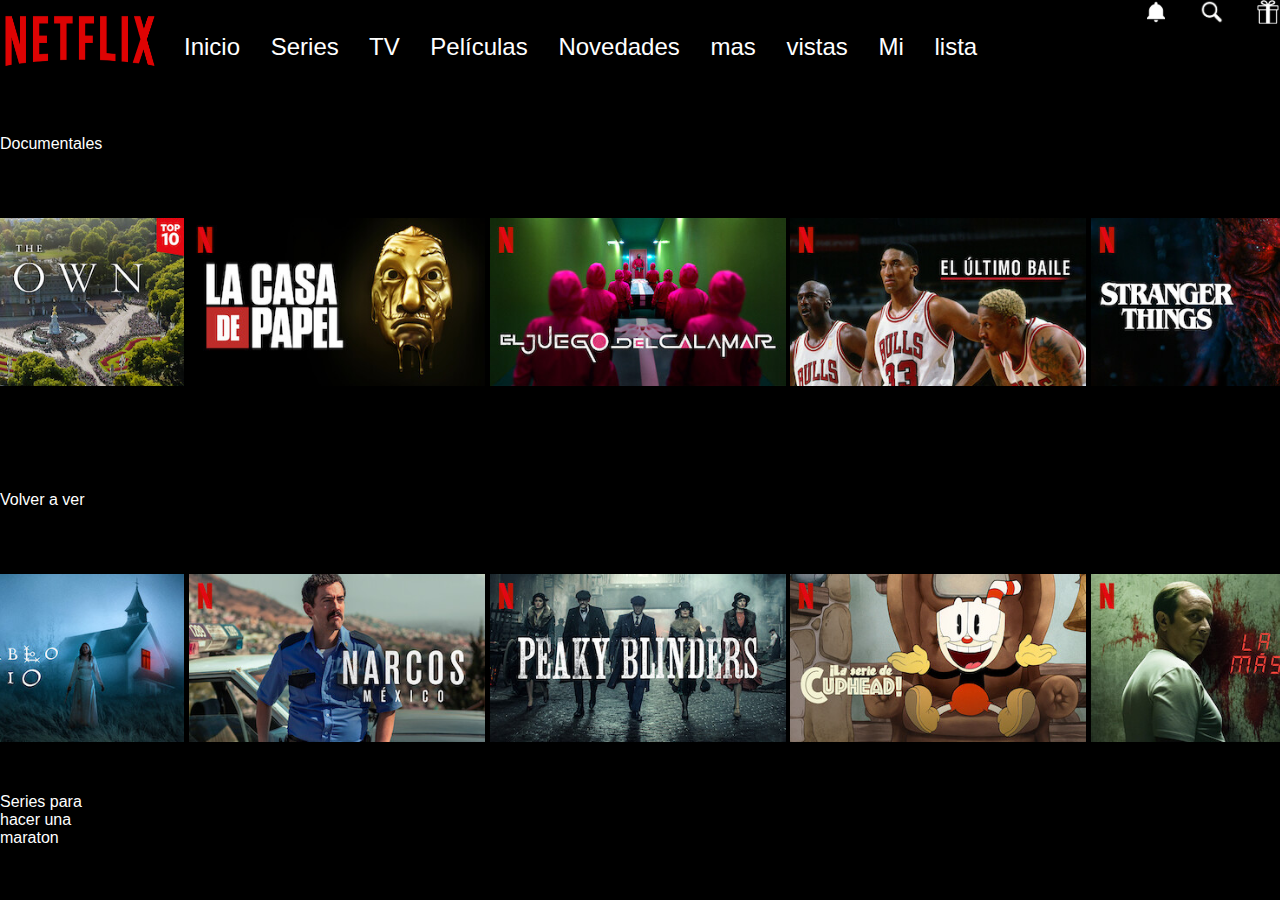
<file: netflix/index.html>
<!DOCTYPE html>
<html lang="es">

<head>
    <meta charset="UTF-8">
    <meta http-equiv="X-UA-Compatible" content="IE=edge">
    <meta name="viewport" content="width=device-width, initial-scale=1.0">
    <title>Document</title>
    <link rel="stylesheet" href="./css/style.css">
    <link rel="stylesheet" media="(max-width: 360px)" href="./css/nexus5.css" />
</head>

<body>


    <div class="container">
        <div class="header"><img id="logo" src="./img/Netflix-logo-design-illustration-on-transparent-background-PNG.png" alt="">
            <div id="opciones">
                <a>Inicio</a>
                <a>Series TV</a>
                <a>Películas</a>
                <a>Novedades mas vistas</a>
                <a>Mi lista</a></div>
            <div id="logos">
                <img src="./img/bell-icon-white.png" id="campana" alt="campana">
                <img src="./img/lupa.png" id="lupa" alt="lupa">
                <img src="./img/giftwhite.png" id="lupa" alt="lupa">
            </div>
        </div>
        <div class="main">
            <div id="documentales">Documentales</div>
            <div id="peliculas"><img class="pelicula" src="./img/crown.jpg" alt="">
                <img class="pelicula" src="./img/casa papel.jpg" alt="">
                <img class="pelicula" src="./img/juego calamar.jpg" alt="">
                <img class="pelicula" src="./img/last dance.jpg" alt="">
                <img class="pelicula" src="./img/strangers.jpg" alt=""></div>
        </div>
        <div class="footer">
            <div id="documentales">Volver a ver</div>
            <div id="peliculas"><img class="pelicula" src="./img/diablo.jpg" alt="">
                <img class="pelicula" src="./img/narcos.jpg" alt="">
                <img class="pelicula" src="./img/pblanders.jpg" alt="">
                <img class="pelicula" src="./img/cuphead.jpg" alt="">
                <img class="pelicula" src="./img/la noche.jpg" alt=""> </div>
            <div id="documentales"> Series para hacer una maraton</div>
        </div>


    </div>


</body>

</html>
</file>
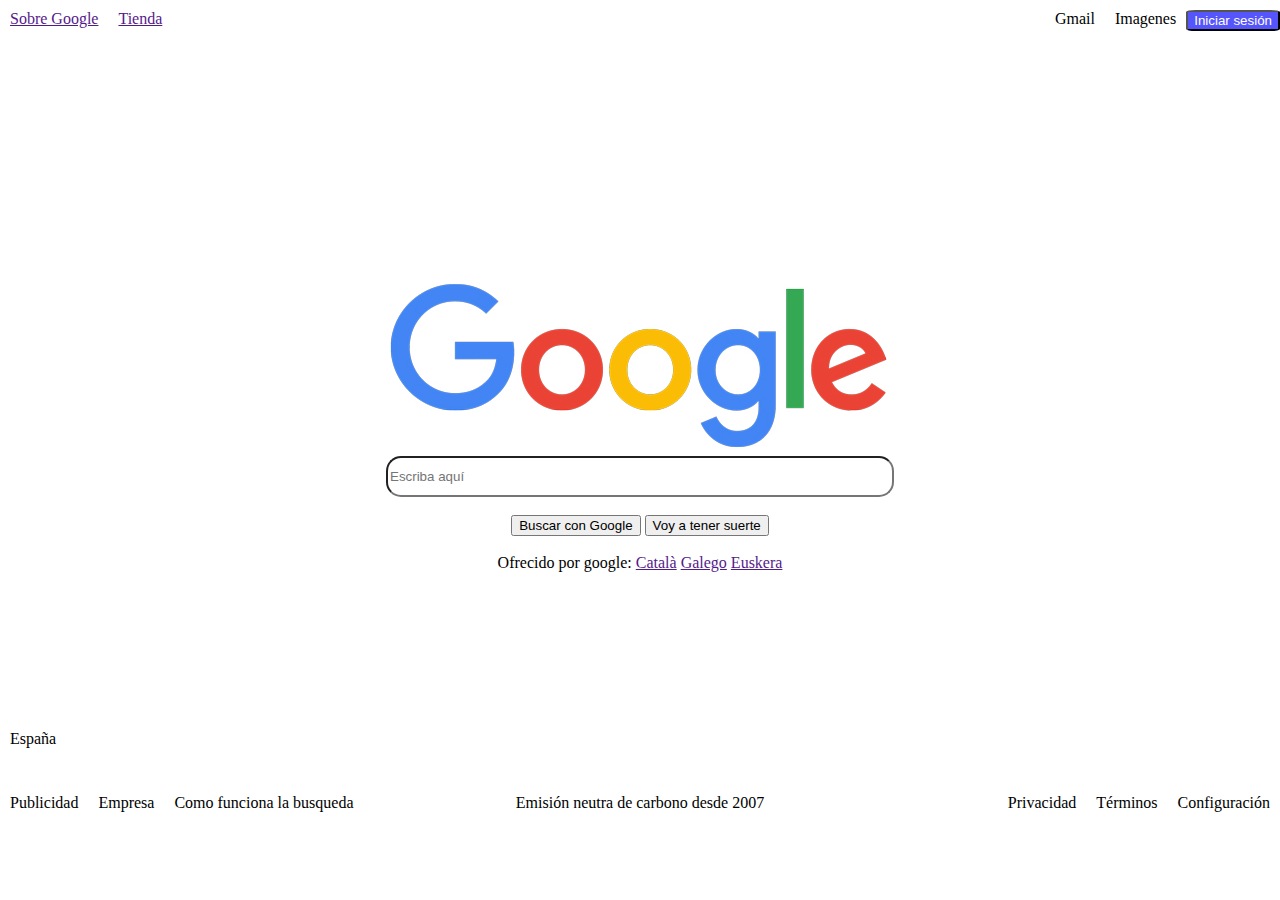
<file: Paginagoogle/index.html>
<!DOCTYPE html>
<html lang="en">

<head>
    <title>Google</title>
    <meta charset="UTF-8">
    <meta name="viewport" content="width=device-width, initial-scale=1">
    <link href="css/style.css" rel="stylesheet">
</head>

<body>


    <div id="head">
        <div class="head-c" id="head-izq">
            <p><a href="">Sobre Google</a></p>
            <p><a href="">Tienda</a></p>
        </div>
        <div class="head-c" id="head-der">
            <p>Gmail</p>
            <p>Imagenes</p>
            <button id="iniciar">Iniciar sesión</button>
        </div>

    </div>
    <div id="main">
        <div id="main-info">
            <div id="google"> <img src="img/google.jpg" alt="logo google">
            </div>
            <input id="input" placeholder="Escriba aquí">
            <br>
            <div class="button">
                <button>Buscar con Google</button>
                <button>Voy a tener suerte</button>
            </div>
            <br>
            <div>Ofrecido por google: <a href="">Català</a> <a href="">Galego</a> <a href="">Euskera</a></div>
        </div>
    </div>
    <div class="footersup" id="footer">
        <p id="españa">España</p>

        <div id="footer-link">
            <div class="footer-bajo" id="footer-link-izq">
                <p>Publicidad</p>
                <p>Empresa</p>
                <p>Como funciona la busqueda</p>
            </div>
            <div class="footer-bajo" id="footer-link-mid">Emisión neutra de carbono desde 2007</div>
            <div class="footer-bajo" id="footer-link-der">
                <p>Privacidad</p>
                <p>Términos</p>
                <p>Configuración</p>
            </div>
        </div>
    </div>
</body>

</html>
</file>
<file: netflix/css/style.css>
body {
    margin: 0;
}

.container {
    height: 100vh;
    background-color: blue;
    display: grid;
    grid-template-columns: 1fr 1fr 1fr 1fr 1fr;
    grid-template-rows: 0.2fr 1fr 1fr;
}

.header {
    background-color: black;
    grid-column: 1 / 6;
    color: white;
    display: flex;
}

.main {
    background-color: black;
    grid-row: 2 / 3;
    grid-column: 1 / 6;
    align-content: center;
    align-items: center;
    gap: 5em;
}

.footer {
    background-color: black;
    grid-row: 3 / 5;
    grid-column: 1 / 6;
}

#logo {
    width: 10em;
    background-color: black;
}

#peliculas {
    height: 30vh;
    display: flex;
    align-items: center;
    align-content: center;
    justify-content: center;
}

#documentales {
    width: 7em;
    height: 2em;
    color: white;
    font-size: 1em;
    font-family: Arial, Helvetica, sans-serif;
}

#logos {
    width: 50vw;
    display: flex;
    justify-content: flex-end;
    gap: 2em;
}

#campana {
    width: 1.5em;
    height: 1.5em;
}

#lupa {
    width: 1.5em;
    height: 1.5em;
}

#opciones {
    width: 300vw;
    justify-content: center;
    align-content: center;
    font-size: 1.5em;
    margin-top: 0.5em;
    word-spacing: 1em;
    margin-left: 1em;
    font-family: Verdana, Geneva, Tahoma, sans-serif;
}

.pelicula {
    width: 18.5em;
    height: 10.5em;
    margin-right: 0.3em;
}
</file>
<file: netflix/css/nexus5.css>
body {
    margin: 0;
    background-color: black;
}

.container {
    background-color: black;
    height: 100vh;
    display: grid;
    grid-template-columns: 0.5fr 0.5fr 0.5fr 0.5fr 0.5fr;
    grid-template-rows: 0.2fr 1fr 1fr 1fr 1fr 1fr;
    flex-wrap: wrap;
}

.header {
    background-color: black;
    grid-column: 1 / 6;
    color: white;
    display: flex;
    align-items: center;
    align-content: center;
    justify-content: center;
    margin-bottom: 2em;
}

.main {
    height: 350vw;
    background-color: black;
    grid-row: 2/ 6;
    grid-column: 1 / 6;
    align-content: center;
    align-items: center;
    gap: 5em;
    margin-top: 3em;
    margin-bottom: 5em;
}

.footer {
    height: 150;
    background-color: black;
    grid-row: 3 / 5;
    grid-column: 1 / 6;
    margin-top: 19em;
}

#logo {
    width: 10em;
    background-color: black;
}

#peliculas {
    height: 70vh;
    display: grid;
    grid-template-rows: 1fr 1fr 1fr 1fr 1fr 1fr 1fr 1fr 1fr 1fr;
    grid-row: 1 / 10;
    align-items: center;
    align-content: center;
    justify-content: center;
}

#documentales {
    width: 5em;
    height: 1em;
    color: white;
    font-size: 1em;
    font-family: Arial, Helvetica, sans-serif;
    margin-bottom: 2em;
}

#logos {
    width: 50vw;
    display: flex;
    justify-content: flex-end;
    gap: 2em;
}

#campana {
    width: 1.5em;
    height: 1.5em;
}

#lupa {
    width: 1.5em;
    height: 1.5em;
}

#opciones {
    width: 200vw;
    justify-content: center;
    align-content: center;
    font-size: 0.5em;
    margin-top: 0.5em;
    word-spacing: 1em;
    margin-left: 1em;
    font-family: Verdana, Geneva, Tahoma, sans-serif;
}

.pelicula {
    display: flex;
    width: 9em;
    height: 7em;
    margin-right: 0.3em;
    margin-bottom: 1em;
}
</file>
<file: Paginagoogle/css/style.css>
body {
        margin: 0px;
    }
    
    #head {
        height: 10vh;
        display: flex;
    }
    
    #main {
        height: 70vh;
        display: flex;
        justify-content: center;
    }
    
    #footer {
        height: 15vh;
    }
    
    .head-c {
        width: 50vw;
        height: 10vh;
        display: flex;
    }
    
    #head-izq {}
    
    #head-der {
        text-align: right;
        align-items: flex-start;
        justify-content: flex-end;
    }
    
    #main-info {
        height: 75vh;
        width: 50vw;
        justify-content: center;
        display: flex;
        flex-direction: column;
        align-items: center;
    }
    
    #footer-link {
        display: flex;
    }
    
    .footer-bajo {
        width: 50vw;
        height: 10vh;
        display: flex;
        align-items: center;
    }
    
    #footer-link-mid {
        text-align: center;
        justify-content: center;
        align-items: center;
    }
    
    #footer-link-der {
        text-align: right;
        justify-content: end;
    }
    
    p {
        margin: 10px;
    }
    
    #españa {
        justify-content: left;
        display: flex;
    }
    
    #input {
        width: 500px;
        height: 35px;
        border-bottom-left-radius: 15px;
        border-top-left-radius: 15px;
        border-bottom-right-radius: 15px;
        border-top-right-radius: 15px;
    }
    
    #iniciar {
        background-color: rgb(85, 85, 251);
        color: white;
        border-radius: 10%;
        margin-top: 10px;
    }
</file>
